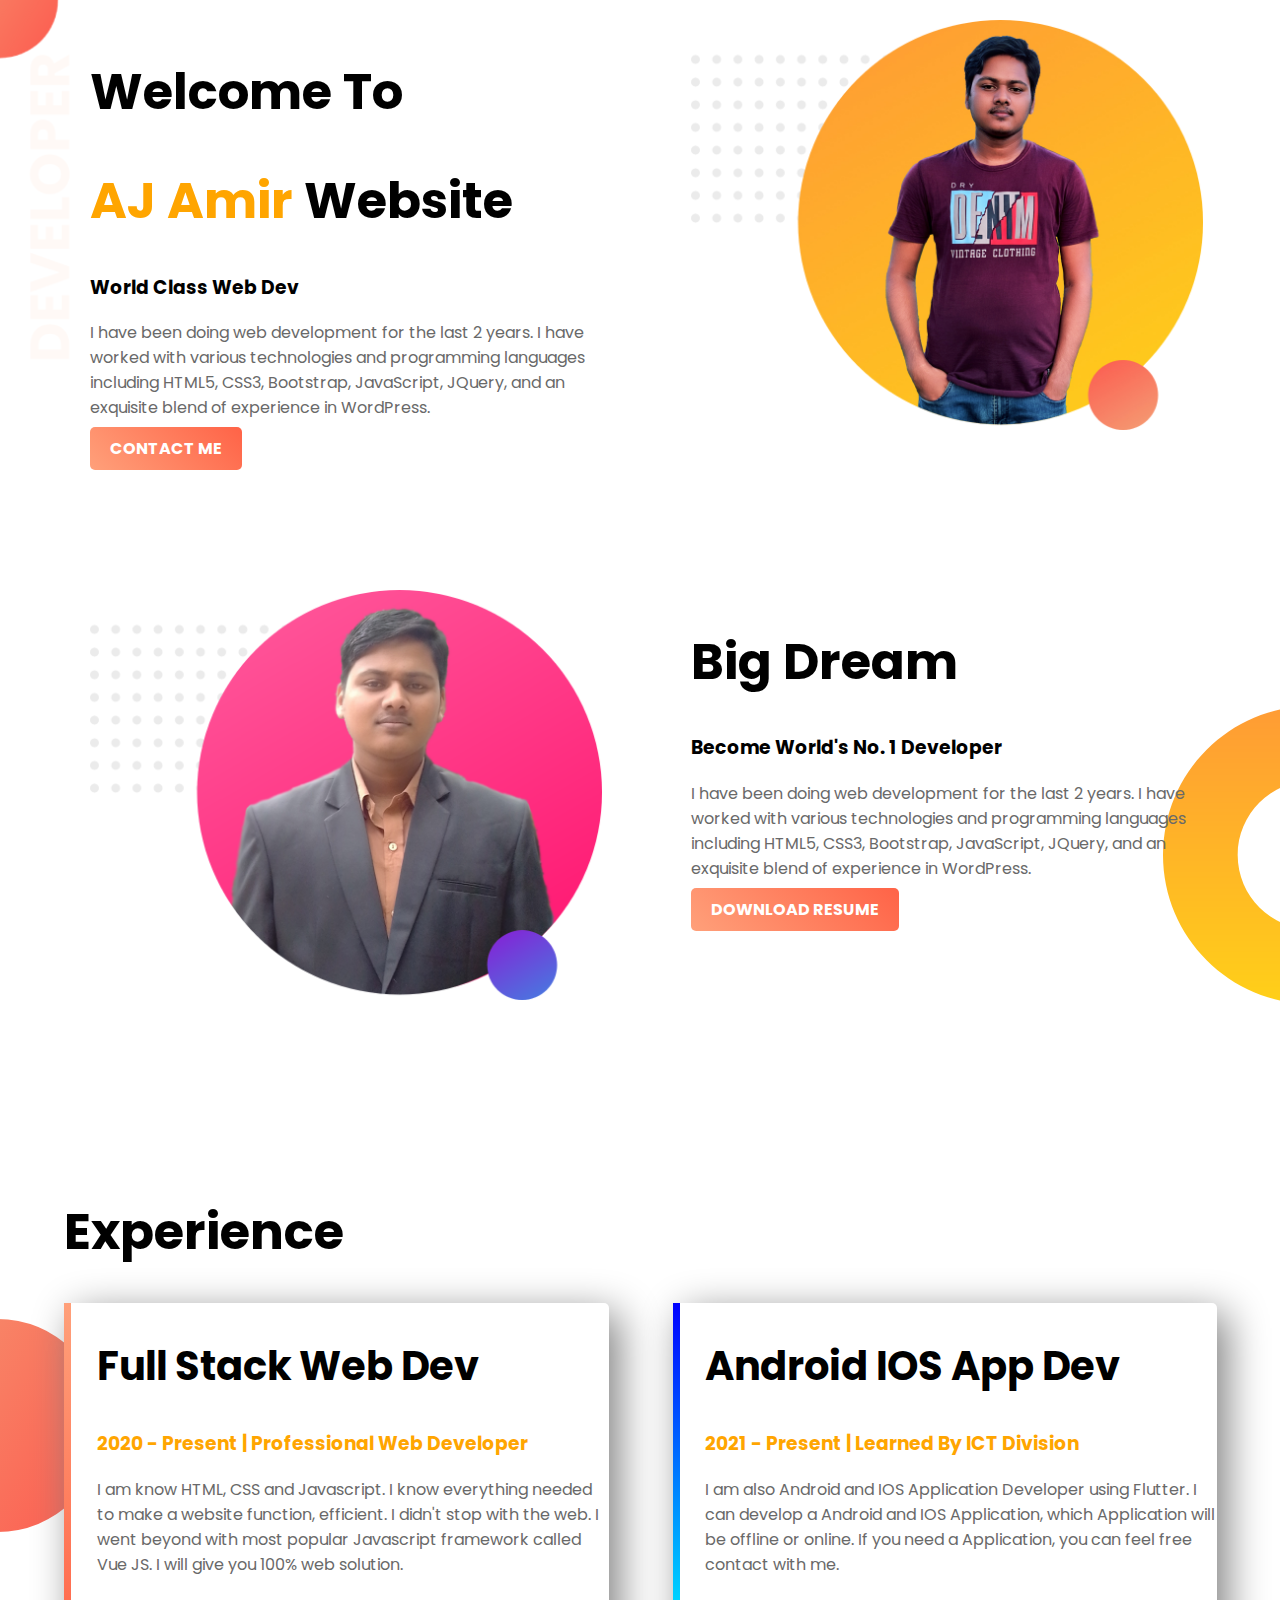
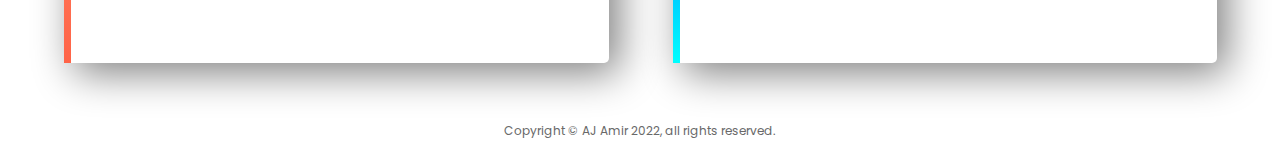
<file: index.html>
<!DOCTYPE html>
<html lang="en">
<head>
    <link rel="icon" href="./images/logo2.png">
    <title>AJ Amir Hossain</title>
    <link href='https://fonts.googleapis.com/css?family=Poppins&display=swap' rel='stylesheet'>
    <link rel="stylesheet" href="style.css">
</head>
<body>
    <section class="top-banner">
        <div class="half-width">
            <h1>Welcome To</h1>
            <h1><span class="name-highlight">AJ Amir</span> Website</h1>
            <h3>World Class Web Dev</h3>
            <p>I have been doing web development for the last 2 years. I have worked with various technologies and programming languages including HTML5, CSS3, Bootstrap, JavaScript, JQuery, and an exquisite blend of experience in WordPress.</p>
            <a class="link-button" href="contact.html">CONTACT ME</a>
        </div>
        <div class="half-width">
            <img src="./images/image-11.png" alt="">
        </div>
    </section>
    <section class="dream-area">
        <div class="half-width">
            <img src="./images/image-9.png" alt="">
        </div>
        <div class="half-width">
            <h1>Big Dream</h1>
            <h3>Become World's No. 1 Developer</h3>
            <p>I have been doing web development for the last 2 years. I have worked with various technologies and programming languages including HTML5, CSS3, Bootstrap, JavaScript, JQuery, and an exquisite blend of experience in WordPress.</p>
            <a class="link-button" target="_blank" href="https://drive.google.com/file/d/1jLwIPgNzR8692HDGpdzVSQD3vN_5v5Mq/view">DOWNLOAD RESUME</a>
        </div>
    </section>
    <section class="experience-area">
        <h1>Experience</h1>
        <div id="full-stack" class="half-width single-experience">
            <h2>Full Stack Web Dev</h2>
            <h3 class="name-highlight">2020 - Present | Professional Web Developer</h3>
            <p>I am know HTML, CSS and Javascript. I know everything needed to make a website function, efficient. I didn't stop with the web. I went beyond with most popular Javascript framework called Vue JS. I will give you 100% web solution.</p>
        </div>
        <div id="app-dev" class="half-width single-experience">
            <h2>Android IOS App Dev</h2>
            <h3 class="name-highlight">2021 - Present | Learned By ICT Division</h3>
            <p>I am also Android and IOS Application Developer using Flutter. I can develop a Android and IOS Application, which Application will be offline or online. If you need a Application, you can feel free contact with me.</p>
        </div>
    </section>
    <footer>
        <p>Copyright © AJ Amir 2022, all rights reserved.</p>
    </footer>
</body>
</html>
</file>
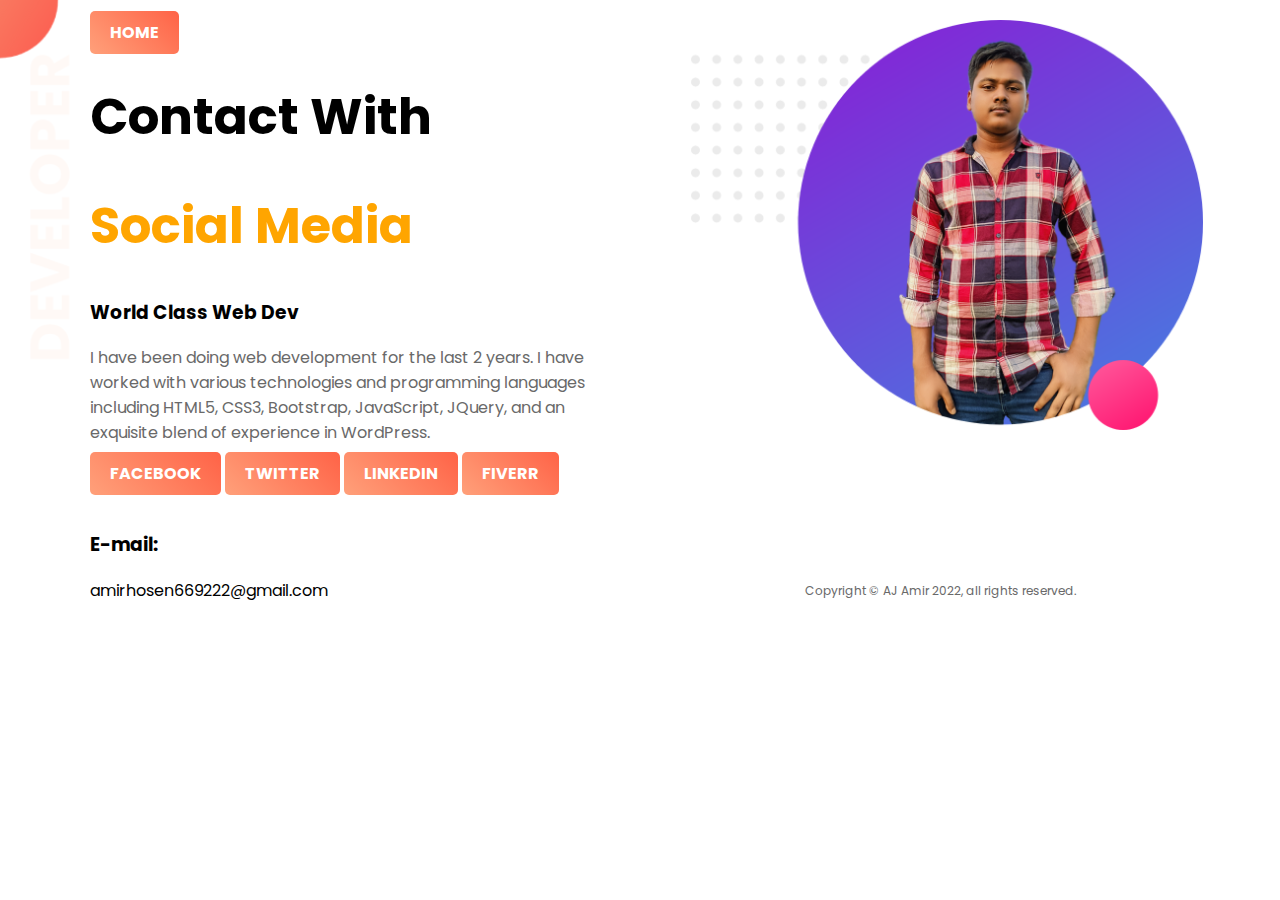
<file: contact.html>
<!DOCTYPE html>
<html lang="en">
<head>
    <link rel="icon" href="./images/logo2.png">
    <link href='https://fonts.googleapis.com/css?family=Poppins&display=swap' rel='stylesheet'>
    <link rel="stylesheet" href="style.css">
    <title>Contact - AJ Amir Hossain</title>
    
</head>
<body>
    <section class="top-banner">
        <div class="half-width">
            <a class="link-button" href="index.html">HOME</a>
            <h1>Contact With</h1>
            <h1><span class="name-highlight">Social Media</span></h1>
            <h3>World Class Web Dev</h3>
            <p>I have been doing web development for the last 2 years. I have worked with various technologies and programming languages including HTML5, CSS3, Bootstrap, JavaScript, JQuery, and an exquisite blend of experience in WordPress.</p>
            <a class="link-button" href="https://www.facebook.com/amirhosen.65">FACEBOOK</a>
            <a class="link-button" href="https://twitter.com/AmirHosen65">TWITTER</a>
            <a class="link-button" href="https://www.linkedin.com/in/aj-amir/">LINKEDIN</a>
            <a class="link-button" href="https://www.fiverr.com/amirpro65?up_rollout=true">FIVERR</a><br><br>
            <h3>E-mail:</h3>
            <E-mail>amirhosen669222@gmail.com</E-mail>
        </div>
        <div class="half-width">
            <img src="./images/image-12.png" alt="">
        </div>
    </section>
    <footer>
        <p>Copyright © AJ Amir 2022, all rights reserved.</p>
    </footer>
</body>
</html>
</file>
<file: style.css>
body{
    margin: 0;
    font-family: 'Poppins', sans-serif;
}

h1{
    font-size: 50px;
}

h2{
    font-size: 40px;
}
p{
    color: dimgray;
}
.name-highlight{
    color: orange;
}
.half-width{
    width: 40%;
    float: left;
    margin-left: 5%;
    padding-left: 2%;
}
.half-width img{
    width: 100%;
}
.top-banner{
    background-image: url("images/top-banner.png");
    background-repeat: no-repeat;
}
section {
    padding-top: 20px;
    height: 450px;
    padding-bottom: 100px;
    display: block;
}

.link-button{
    text-decoration: none;
    background-image: linear-gradient(45deg, lightSalmon, tomato);
    padding: 10px 20px;
    border-radius: 5px;
    color: white;
    font-weight: 700;
}
.link-button:hover{
    background-image: linear-gradient(45deg, rgb(255, 239, 122), rgb(237, 226, 19));
    color: black;
}
.dream-area{
    background-image: url("images/dream-bg.png");
    background-repeat: no-repeat;
    background-position: right;
}

.experience-area h1{
    margin-left: 5%;
}
.single-experience{
    box-shadow: 10px 10px 40px gray;
    border-radius: 5px;
    height: 80%;
    background-color: white;
}
.experience-area{
    background-image: url("images/exp-bg.png");
    background-repeat: no-repeat;
    background-position: left;
}
#full-stack{
    border-left: 7px solid;
    border-image: linear-gradient(180deg, lightSalmon, tomato);
    border-image-slice: 1;
}
#app-dev{
    border-left: 7px solid;
    border-image: linear-gradient(180deg, blue, cyan);
    border-image-slice: 1;
}

footer p{
    text-align: center;
    font-size: 12px;
}
</file>
